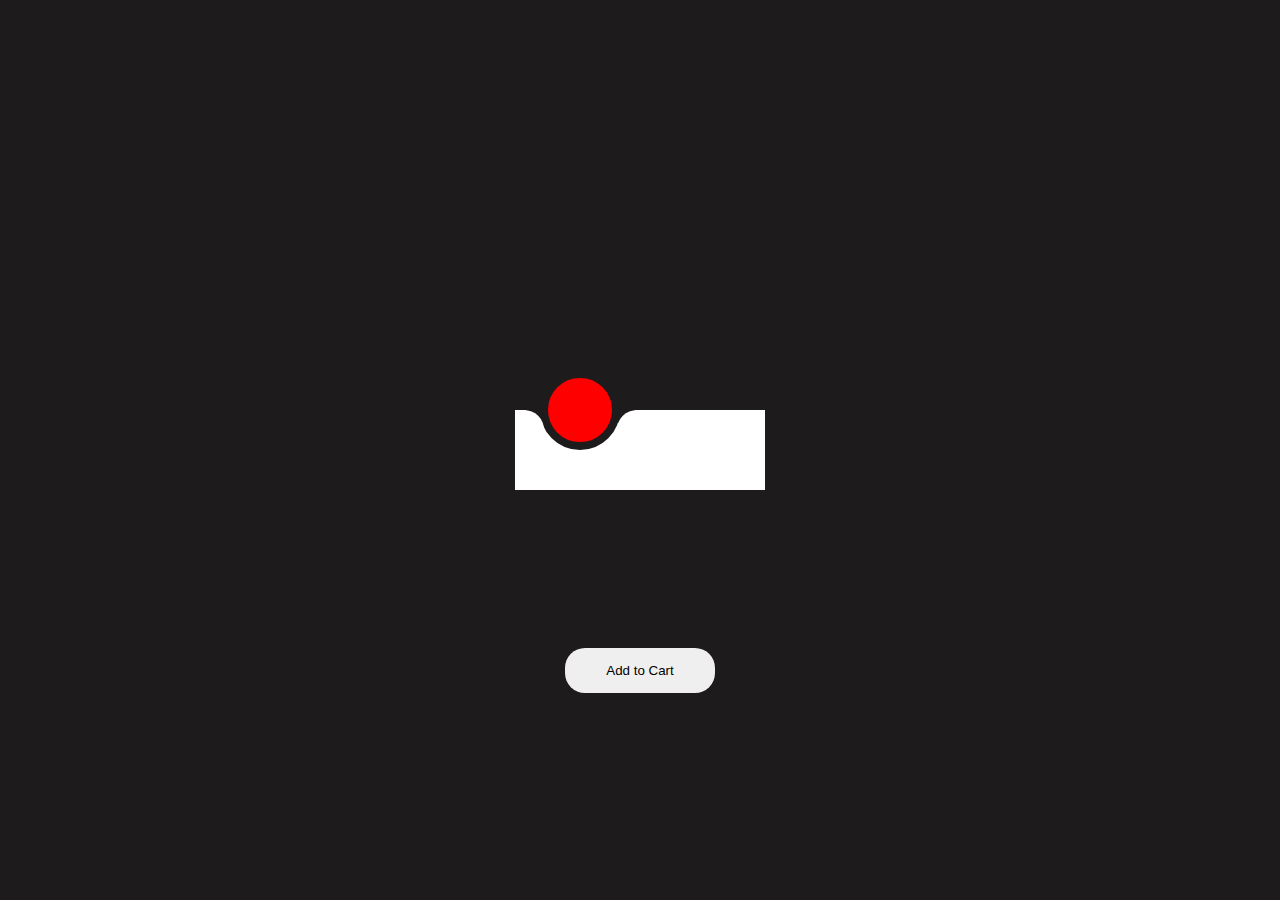
<file: AddToCart/index.html>
<!DOCTYPE html>
<html lang="en">

<head>
    <meta charset="UTF-8">
    <meta http-equiv="X-UA-Compatible" content="IE=edge">
    <meta name="viewport" content="width=device-width, initial-scale=1.0">
    <link rel="stylesheet" href="style.css">
    <title>Test</title>
</head>

<body>
    <div class="container">
        <div class="sep"></div>
    </div>
    <div class="btn-container">
        <button class="btn">Add to Cart</button>
    </div>

    <script src="app.js"></script>
</body>

</html>
</file>
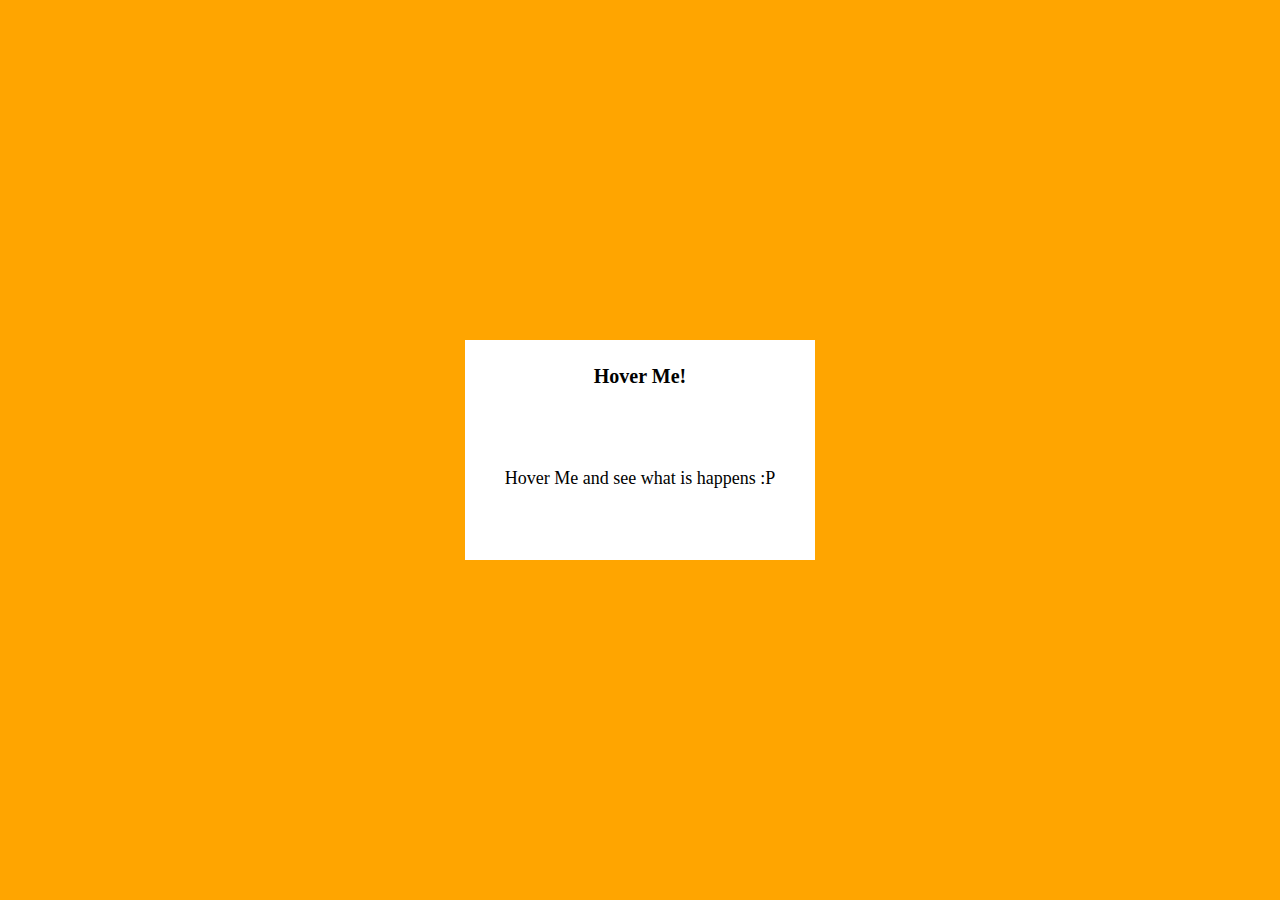
<file: Border  Effect - 1/index.html>
<!DOCTYPE html>
<html lang="en">

<head>
    <meta charset="UTF-8">
    <meta http-equiv="X-UA-Compatible" content="IE=edge">
    <meta name="viewport" content="width=device-width, initial-scale=1.0">
    <title>Border Effect - 1</title>
    <link rel="stylesheet" href="style.css" />
    <link rel="stylesheet" href="https://cdnjs.cloudflare.com/ajax/libs/font-awesome/6.2.1/css/all.min.css" />
</head>

<body>
    <div class="box">
        <div class="box-header">
            <h5>Hover Me!</h5>
        </div>
        <div class="box-body">
            <p>Hover Me and see what is happens :P</p>
        </div>
    </div>
</body>

</html>
</file>
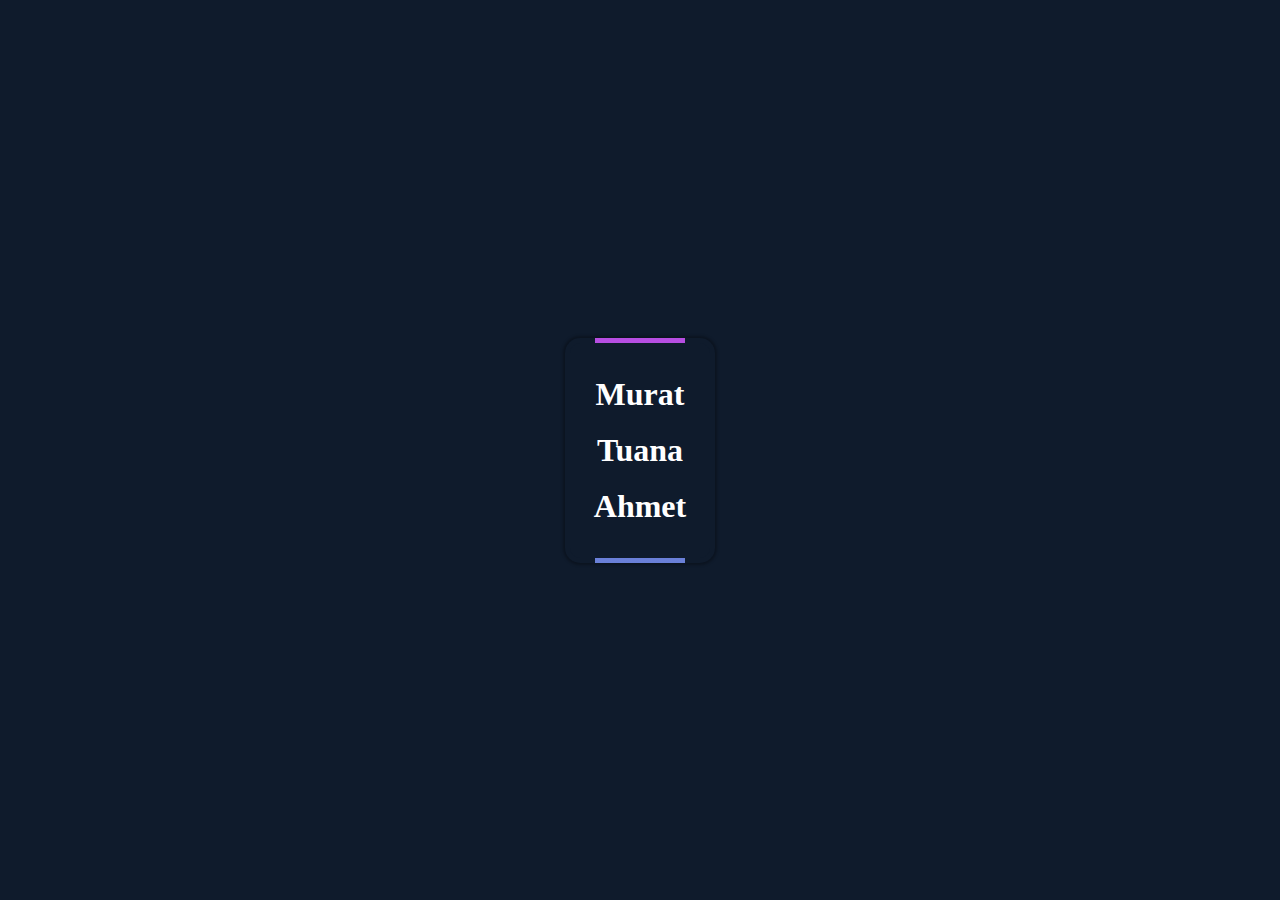
<file: Border Effect/index.html>
<!DOCTYPE html>
<html lang="en">

<head>
    <meta charset="UTF-8">
    <meta http-equiv="X-UA-Compatible" content="IE=edge">
    <meta name="viewport" content="width=device-width, initial-scale=1.0">
    <title>Border Effect</title>
    <link rel="stylesheet" href="style.css">
</head>

<body>
    <div class="box">
        <h1>Murat</h1>
        <h1>Tuana</h1>
        <h1>Ahmet</h1>
    </div>
</body>

</html>
</file>
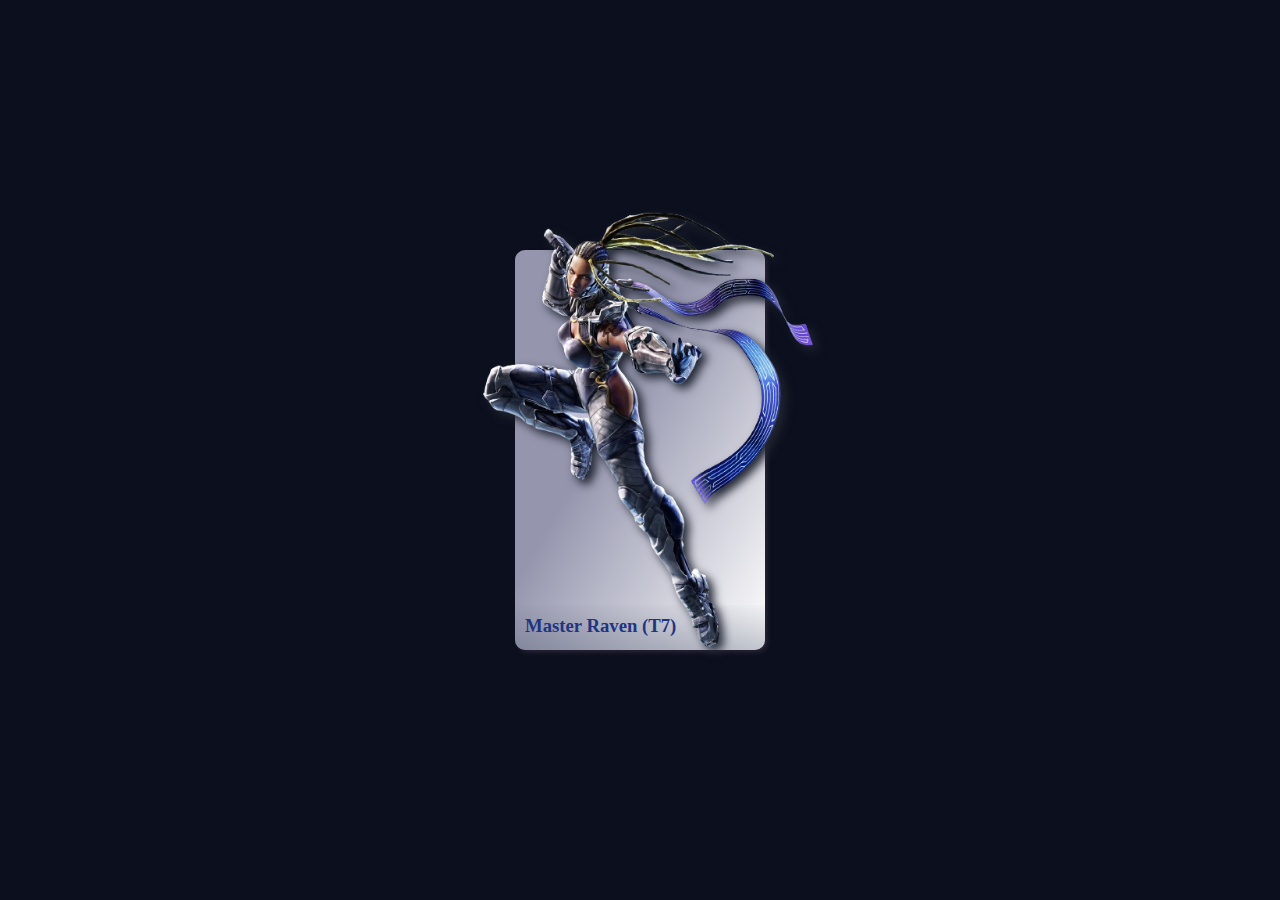
<file: Bottom Border Effect/index.html>
<!DOCTYPE html>
<html lang="en">

<head>
    <meta charset="UTF-8">
    <meta http-equiv="X-UA-Compatible" content="IE=edge">
    <meta name="viewport" content="width=device-width, initial-scale=1.0">
    <title>Bottom Borde & sliding Content Effect</title>
    <link rel="stylesheet" href="style.css">
</head>

<body>
    <div class="card">
        <div class="head">
            <img src="./img/MasterRaven.png" alt="">
        </div>
        <div class="wrapper">
            <div class="content">
                <div class="content-title">
                    <h3>Master Raven (T7)</h3>
                </div>
                <div class="content-body">
                    <div><h5>status</h5><span>alive</span></div>
                    <div><h5>origin</h5><span>unknown</span></div>
                    <div><h5>eyes</h5><span>brown</span></div>
                    <div><h5>species</h5><span>human</span></div>
                    <div><h5>age</h5><span>unknown</span></div>
                </div>
            </div>
        </div>
    </div>
</body>

</html>
</file>
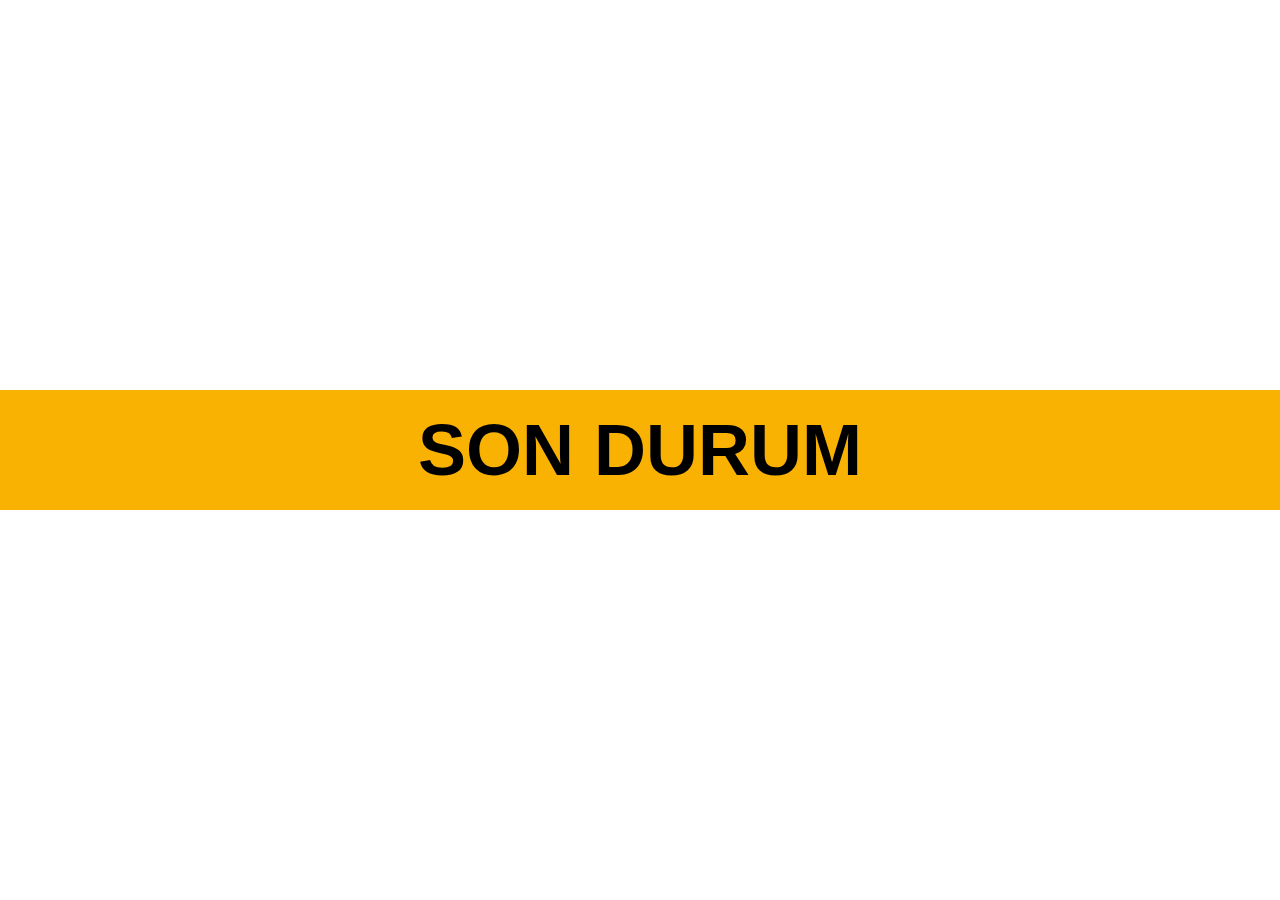
<file: Font Wave Effect/index.html>
<!DOCTYPE html>
<html lang="tr">
<head>
    <meta charset="UTF-8">
    <meta http-equiv="X-UA-Compatible" content="IE=edge">
    <meta name="viewport" content="width=device-width, initial-scale=1.0">
    <title>Wave Effect</title>
    <link rel="stylesheet" href="style.css">
    <script src="app.js" defer></script>
</head>
<body>
    <div class="line">
        <h5 class="wave">son durum</h5>
    </div>
</body>
</html>
</file>
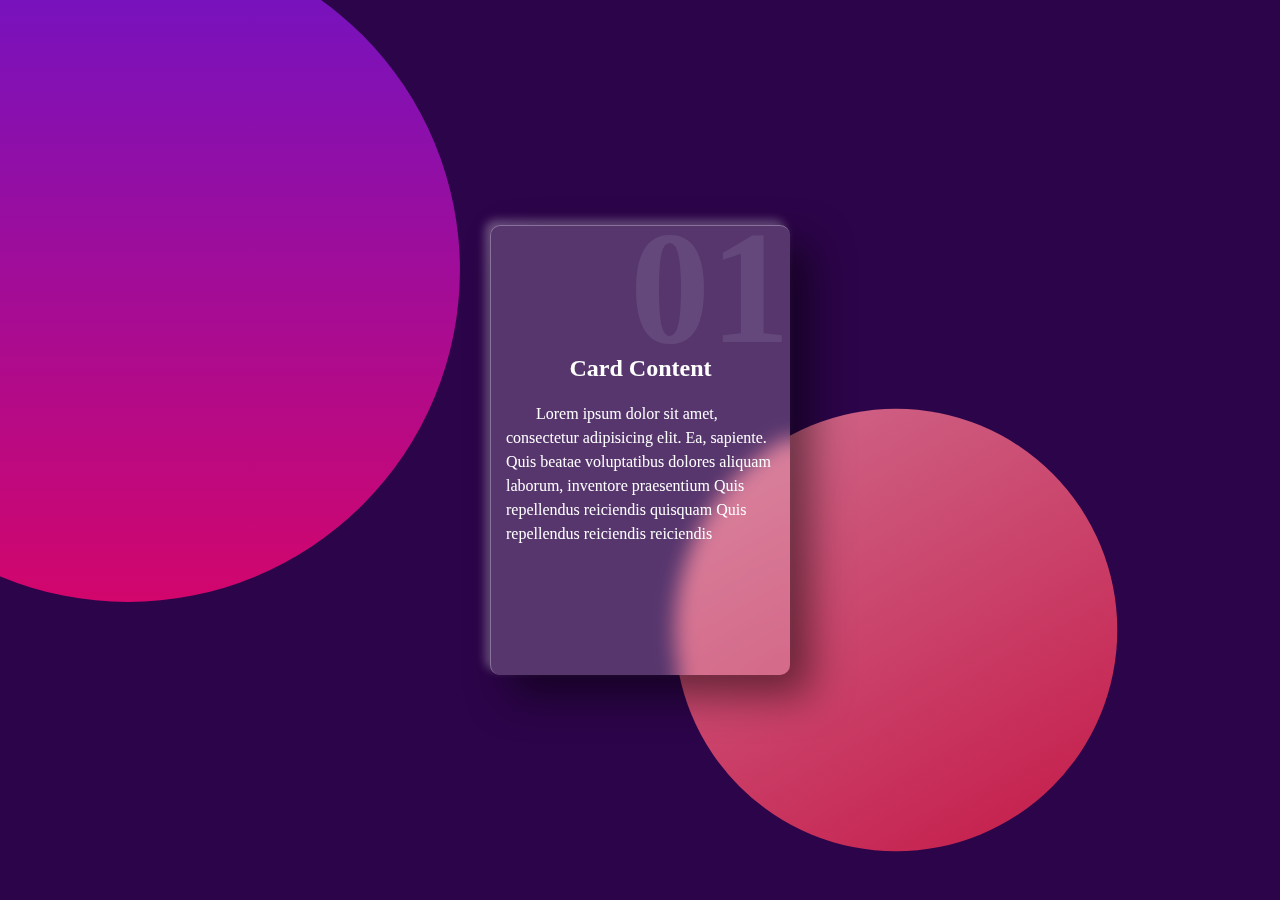
<file: GlassMorphism/index.html>
<!DOCTYPE html>
<html lang="en">

<head>
    <meta charset="UTF-8">
    <meta http-equiv="X-UA-Compatible" content="IE=edge">
    <meta name="viewport" content="width=device-width, initial-scale=1.0">
    <link rel="stylesheet" href="style.css">
    <title>GalssMorphism</title>
</head>

<body>
    <div class="card">
        <div class="card-title">
            <h1>01</h1>
        </div>
        <div class="card-body">
            <h5>Card Content</h5>
            <p>Lorem ipsum dolor sit amet, consectetur adipisicing elit. Ea, sapiente. Quis beatae
                voluptatibus dolores aliquam laborum, inventore praesentium Quis repellendus reiciendis quisquam Quis
                repellendus reiciendis reiciendis
        </div>
    </div>
</body>

</html>
</file>
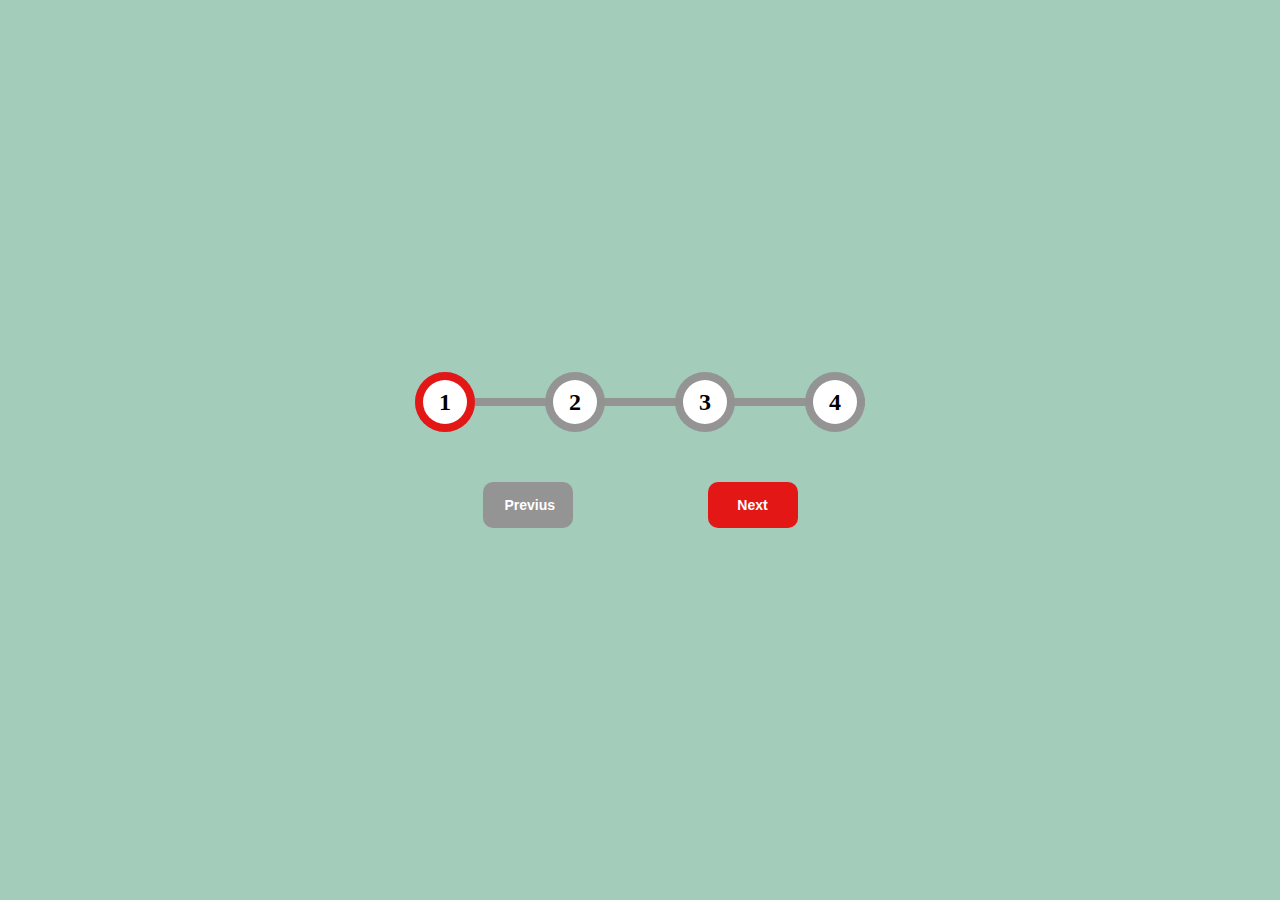
<file: Step Wizard/index.html>
<!DOCTYPE html>
<html lang="en">
<head>
    <meta charset="UTF-8">
    <meta http-equiv="X-UA-Compatible" content="IE=edge">
    <meta name="viewport" content="width=device-width, initial-scale=1.0">
    <title>Step Wizard</title>
    <link rel="stylesheet" href="style.css">
    <script src="app.js" defer></script>
</head>
<body>
    <div class="container">
        <div class="circle-container">
            <div class="progress" id="progress"></div>
            <div class="circle active"><h5>1</h5></div>
            <div class="circle"><h5>2</h5></div>
            <div class="circle"><h5>3</h5></div>
            <div class="circle"><h5>4</h5></div>
        </div>
        <div class="btn-container">
            <button class="btn prev">Previus</button>
            <button class="btn next">Next</button>
        </div>
    </div>
</body>
</html>
</file>
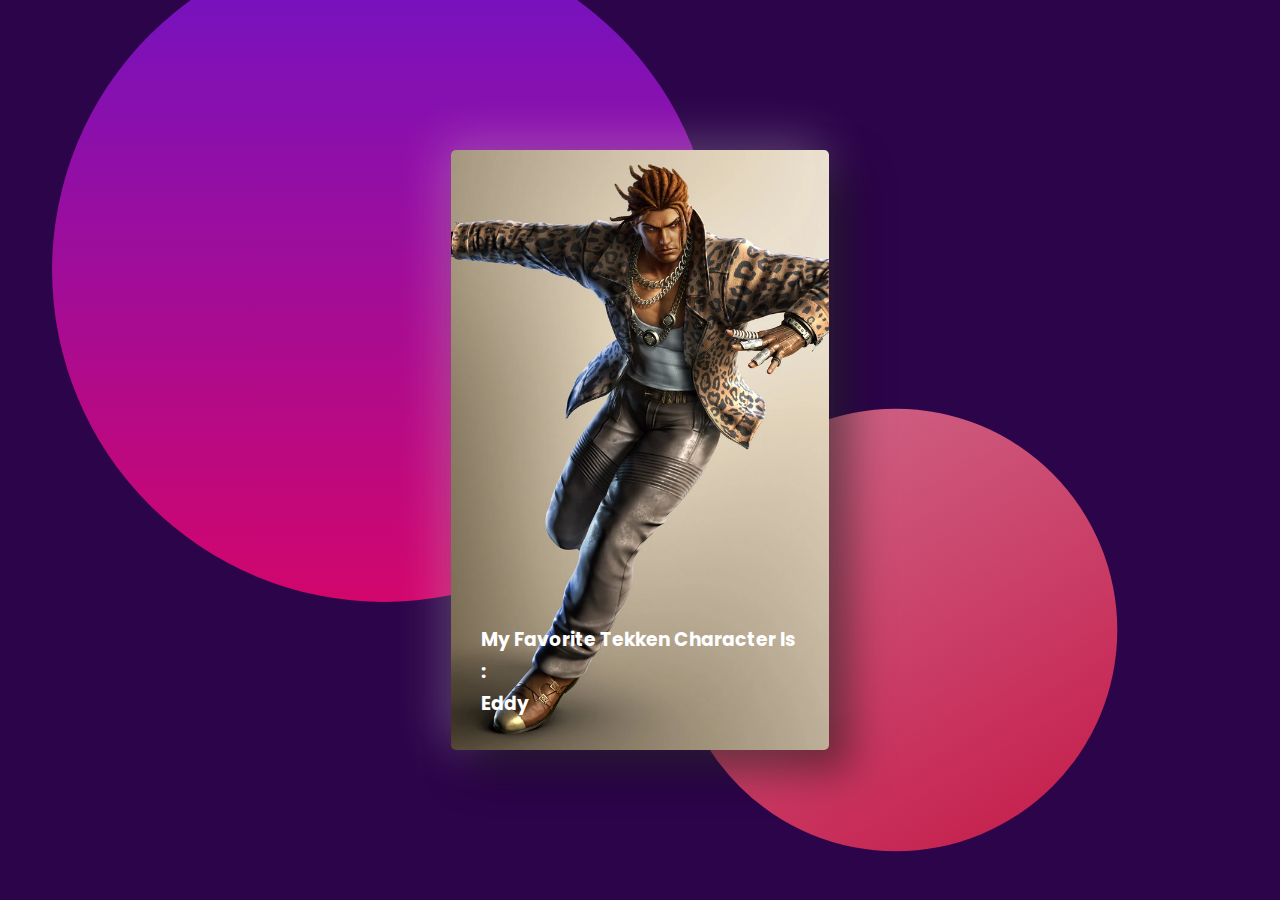
<file: TypeWriter Effect/index.html>
<!DOCTYPE html>
<html lang="en">

<head>
    <meta charset="UTF-8">
    <meta http-equiv="X-UA-Compatible" content="IE=edge">
    <meta name="viewport" content="width=device-width, initial-scale=1.0">
    <title>TypeWrite Effect</title>
    <link rel="stylesheet" href="style.css">
</head>

<body>
    <div class="container">
        <div class="card">
            <h3>my favorite Tekken character is : <br /> <span class="type-area"></span></h3>
        </div>
        <script src="app.js"></script>
</body>

</html>
</file>
<file: AddToCart/style.css>
*,
*::before,
*::after {
    margin: 0;
    padding: 0;
    box-sizing: border-box;
}

body {
    height: 100vh;
    display: flex;
    justify-content: center;
    align-items: center;
    background-color: rgb(29, 27, 27);
}

.container {
    width: 250px;
    height: 80px;
    background-color: #fff;
    position: relative;
}

.container:hover .sep {
    transform: translateX(145%);
}

.sep {
    width: 80px;
    height: 80px;
    border-radius: 50%;
    background-color: red;
    position: absolute;
    left: 10%;
    top: -50%;
    border: 8px solid rgb(29, 27, 27);
    transition: transform .5s ease;
}

.sep::before,
.sep::after {
    content: '';
    position: absolute;
    background-color: rgb(255, 255, 255);
    width: 20px;
    height: 20px;
}

.sep::before {
    left: -24.5px;
    top: 32px;
    border-top-right-radius: 30px;
    box-shadow: 2px -7px rgb(29, 27, 27);
}

.sep::after {
    right: -24.7px;
    top: 32px;
    border-top-left-radius: 30px;
    box-shadow: -2px -7px rgb(29, 27, 27);
}

.sep.active {
    animation: toCart 2s ease-in-out .1s 1;
}

.btn-container {
    width: 50%;
    height: 100px;
    position: absolute;
    bottom: 20%;
    display: flex;
    justify-content: center;
    align-items: center;
}

.btn {
    width: 150px;
    padding: 15px 0;
    border-radius: 20px;
    border: none;
    outline: none;
}

.btn:active {
    transform: scale(.95);
}


@keyframes toCart {
    0% {
        left: 0;
        top: 0;
    }

    10% {
        left: 0;
        top: calc(var(--el-top) * -1);
    }

    50% {
        left: calc(var(--el-right));
        top: calc(var(--el-top) * -1);
    }

    90% {
        left: calc(var(--el-right));
        top: calc(var(--el-top) * -1);
    }

    100% {
        left: calc(var(--el-right));
        top: calc(var(--el-top) * -1);
        transform: scale(0);
        opacity: 0;
    }

}
</file>
<file: Border  Effect - 1/style.css>
* {
    margin: 0;
    padding: 0;
    box-sizing: border-box;
}

body {
    height: 100vh;
    background-color: orange;
    display: flex;
    justify-content: center;
    align-items: center;
}

.box {
    width: 350px;
    height: 220px;
    background-color: rgb(255, 255, 255);
    padding: 15px 0;
    position: relative;
    z-index: 1;
}

.box::before {
    content: '';
    position: absolute;
    left:0;
    bottom: 0;
    width: 0;
    height: 0;
    box-sizing: border-box;
    border-bottom: 3px solid transparent;
    border-left: 3px solid transparent;
    transition: all .3s linear;
    z-index: -1;
}

.box::after {
    content: '';
    position: absolute;
    right: 0;
    top:0;
    width: 0;
    height: 0;
    box-sizing: border-box;
    border-top: 3px solid transparent;
    border-right: 3px solid transparent;
    transition: all .3s linear;
    transform-origin: center;
    z-index: -1;
}

.box:hover::before,
.box:hover::after {
    border-color: red;
    width: 100%;
    height: 100%;
}


.box .box-header {
    text-align: center;
    padding: 10px;
    z-index: 999;
}

.box .box-header h5 {
    color: #000;
    font-size: 20px;
}

.box .box-body {
    height: 85%;
    display: flex;
    justify-content: center;
    align-items: center;
    z-index: 999;
}

.box .box-body p {
    color: #000;
    font-size: large;
}
</file>
<file: Border Effect/style.css>
:root {
    --bg-color: rgb(15, 27, 44);
    --gradient-start: rgb(201, 66, 228);
    --gradient-end: rgb(88, 140, 214);
    --h1-color: #fff;
    --shadow-color: rgba(0, 0, 0, 0.3);
}

* {
    margin: 0;
    padding: 0;
    box-sizing: border-box;
}

body {
    height: 100vh;
    background-color: var(--bg-color);
    display: flex;
    justify-content: center;
    align-items: center;
}

h1 {
    color: var(--h1-color);
    font-size: xx-large;
    line-height: 3.5rem;
}

.box {
    width: 150px;
    height: 225px;
    background-color: var(--bg-color);
    display: flex;
    justify-content: center;
    align-items: center;
    flex-direction: column;
    position: relative;
    box-shadow: 0 0 3px 2px var(--shadow-color);
    border-radius: 15px;
    overflow: hidden;
    z-index: 1;
}

.box::before,
.box::after {
    content: '';
    position: absolute;
    z-index: -1;
}

.box::before {
    width: 90px;
    height: 325px;
    background-image: linear-gradient(var(--gradient-start), var(--gradient-end));
    animation: animate 3s linear infinite;
}

.box::after {
    inset: 5px;
    background-color: var(--bg-color);
    border-radius: 10px;
}

@keyframes animate {
    0% {
        transform: rotate(0deg);
    }

    100% {
        transform: rotate(360deg);
    }
}
</file>
<file: Bottom Border Effect/style.css>
:root {
    --padding: 10px;
}

* {
    margin: 0;
    padding: 0;
    box-sizing: border-box;
}

body {
    height: 100vh;
    background-color: #0C101E;
}

.card {
    width: 250px;
    height: 400px;
    background-image: linear-gradient(120deg, #9596AE 40%, #fff);
    position: relative;
    left: 50%;
    top: 50%;
    transform: translate(-50%, -50%);
    border-radius: 10px;
    box-shadow: 3px 3px 5px -1px #31293cdc;
    padding: var(--padding);
}

.card .head {
    position: absolute;
    top: -43px;
    left: -50px;
    /* background-color: red; */
    width: 100%;
    height: 100%;
    pointer-events: none;
}

.card .head img {
    width: 355px;
    height: 448px;
    filter: drop-shadow(5px 5px 5px #212531);
}

.card .wrapper {
    position: absolute;
    bottom: 0;
    left: 0;
    width: 100%;
    height: 45%;
    overflow: hidden;
    border-radius: 10px;
}

.card .wrapper .content {
    width: 100%;
    height: 100%;
    position: absolute;
    bottom: 0;
    left: 0;
    background-image: linear-gradient(rgba(57, 69, 95, .02), rgba(57, 69, 95, 0.6), rgba(57, 69, 95, 0.75));
    padding: var(--padding);
    color: #050d20;
    transform: translateY(75%);
    transition: transform .5s ease;
}

.card:hover .wrapper .content {
    transform: translateY(0%);
    transition-delay: .5s;
}

.card .wrapper .content .content-title {
    position: relative;
    width: fit-content;
    margin-bottom: 15px;
}

.card .wrapper .content-title::after {
    content: '';
    width: calc(100% + var(--padding));
    height: 3px;
    background-color: #1F3583;
    position: absolute;
    left: calc(var(--padding) * -1);
    bottom: -5px;
    transform: scaleX(0);
    /* transform-origin: right; */
    transform-origin: left;
    transition: transform .5s ease;
}

.card .wrapper .content .content-title h3 {
    color: #1F3583;
}

.card:hover .content-title::after {
    transform: scaleX(1);
    /* transform-origin: left; */
}

.card .wrapper .content .content-body div{
  margin-bottom: 8px;
}

.card .wrapper .content .content-body h5,
.card .wrapper .content .content-body span {
    color: #fff;
    font-family: sans-serif;
    text-transform: capitalize;
}

.card .wrapper .content .content-body h5{
    display: inline-block;
    width: 35%;
    font-size: 14px;
    font-weight: 700;
}
</file>
<file: Font Wave Effect/style.css>
* {
    margin: 0;
    padding: 0;
    box-sizing: border-box;
}

body {
    height: 100vh;
    display: flex;
    align-items: center;
}

.line {
    width: 100%;
    height: 120px;
    background-color: #f9b202;
    display: flex;
    justify-content: center;
    align-items: center;
    position: relative;
}

.line span {
    text-transform: uppercase;
    font: bold 72px sans-serif;
    line-height: 95px;
}

.line:hover span {
    animation: animate .05s ease;
}

@keyframes animate {
    100% {
        color: red;
        font-size: 95px;
    }
}
</file>
<file: GlassMorphism/style.css>
* {
    margin: 0;
    padding: 0;
    box-sizing: border-box;
}

body {
    position: relative;
    height: 100vh;
    background-color: #2c0449;
}

body::before {
    content: '';
    width: 100vw;
    height: 100vh;
    background-image: linear-gradient(150deg, rgb(221, 202, 221), rgb(194, 8, 57));
    position: absolute;
    top: 0;
    left: 0;
    clip-path: circle(20% at 70% 70%);
    z-index: -1;
}

body::after {
    content: '';
    width: 100vw;
    height: 100vh;
    background-image: linear-gradient(rgb(120, 18, 189), #f04);
    position: absolute;
    top: 0;
    left: 0;
    clip-path: circle(30% at 10% 30%);
    z-index: -1;
}

.card {
    width: 300px;
    height: 450px;
    position: relative;
    top: 50%;
    left: 50%;
    transform: translate(-50%, -50%);
    background-color: rgba(255, 255, 255, 0.199);
    backdrop-filter: blur(10px);
    border-top: 1px solid rgba(255, 255, 255, .3);
    border-left: 1px solid rgba(255, 255, 255, .3);
    border-radius: 10px;
    box-shadow: 20px 20px 40px rgba(0, 0, 0, .5),
    -5px -5px 10px rgba(255, 255, 255, .3);
    display: flex;
    align-items: center;
    overflow: hidden;
}

.card .card-title {
    position: absolute;
    top: -30px;
    right: 0px;
}

.card .card-title h1 {
    color: rgba(255, 255, 255, 0.096);
    font-size: 10rem;
}

.card .card-body {
    padding: 15px;
}

.card .card-body h5,
.card .card-body p {
    color: #fff;
}
.card .card-body h5 {
    text-align: center;
    font-size: 1.5rem;
    margin-bottom: 20px;
}

.card .card-body p {
    line-height: 1.5rem;
    text-indent: 30px;
}
</file>
<file: Step Wizard/style.css>
:root {
    --progress: rgb(228, 23, 23);
    --progress-empty: rgba(146, 146, 146, 0.973);
    --clr-white: #fff;
    --clr-black: #000;
}

*,
*::before,
*::after {
    padding: 0;
    margin: 0;
    box-sizing: border-box;
}

body {
    width: 100vw;
    height: 100vh;
    background-color: rgb(164, 204, 187);
    display: flex;
    justify-content: center;
    align-items: center;
}

.circle-container {
    width: 450px;
    margin-bottom: 50px;
    display: flex;
    justify-content: space-between;
    position: relative;
}

.circle-container::before {
    content: '';
    width: 100%;
    height: 8px;
    background-color: var(--progress-empty);
    position: absolute;
    left: 0;
    top: 50%;
    transform: translateY(-50%);
    z-index: -1;
}

.progress {
    width: 0%;
    height: 8px;
    background-color: var(--progress);
    position: absolute;
    left: 0;
    top: 50%;
    transform: translateY(-50%);
    z-index: -1;
    transition: width .5s ease;
}

.circle {
    width: 60px;
    height: 60px;
    position: relative;
    background-color: var(--progress-empty);
    border-radius: 50%;
    transition: transform .5s .2s ease;
    z-index: 1;
}

.circle h5 {
    text-align: center;
    font-size: 24px;
    font-weight: bold;
    line-height: 60px;
    color:var(--clr-black);
}

.circle::before,
.circle::after {
    content: '';
    position: absolute;
    border-radius: 50%;
    z-index: -1;
}

.circle::before {
    background-color: var(--progress);
    width: 0;
    height: 0;
    left: 50%;
    top: 50%;
    transform: translate(-50%, -50%);
    transition: height .5s .1s, width .5s .1s ease;
}

.circle::after, circle.active::after {
    background-color: var(--clr-white);
    inset: 8px;
}

.circle.active::before {
    width: 100%;
    height: 100%;
}


.btn-container {
    display: flex;
    justify-content: space-around;
}

.btn {
    width: 90px;
    cursor: pointer;
    border: none;
    border-radius: 10px;
    background-color: var(--progress);
    padding: 15px 22px;
    color: var(--clr-white);
    font-size: 14px;
    font-weight: 700;
}

.btn:active {
    transform: scale(.95);
}

.btn:disabled {
    background-color: var(--progress-empty);
}
</file>
<file: TypeWriter Effect/style.css>
@import url('https://fonts.googleapis.com/css2?family=Poppins:wght@300&display=swap');

* {
    margin: 0;
    padding: 0;
    box-sizing: border-box;
}

body {
    height: 100vh;
    font-family: 'Poppins', sans-serif;
    background-color: #2c0449;
}

body::before {
    content: '';
    width: 100vw;
    height: 100vh;
    background-image: linear-gradient(150deg, rgb(221, 202, 221), rgb(194, 8, 57));
    position: absolute;
    top: 0;
    left: 0;
    clip-path: circle(20% at 70% 70%);
    z-index: -1;
}

body::after {
    content: '';
    width: 100vw;
    height: 100vh;
    background-image: linear-gradient(rgb(120, 18, 189), #f04);
    position: absolute;
    top: 0;
    left: 0;
    clip-path: circle(30% at 30% 30%);
    z-index: -1;
}
.card {
    width: 378px;
    height: 600px;
    position: absolute;
    top: 50%;
    left: 50%;
    transform: translate(-50%, -50%);
    box-shadow: 20px 20px 40px rgba(0, 0, 0, .5),
    -5px -5px 50px rgba(255, 255, 255, .3);
    border-radius: 5px;
    padding: 30px;
    background-color: rgb(72, 78, 78);
    background-position: center;
    background-size: cover;
    background-repeat: no-repeat;
    transition: all .5s ease;
    display: flex;
    justify-content: start;
    align-items: flex-end;
}

.card h3 {
    color: rgb(255, 255, 255);
    line-height: 2rem;
    text-transform: capitalize;
}

span.type-area {
    padding-right: 3px;
    animation: blink .9s ease infinite;
}

@keyframes blink {
    50% {
        border-right: 2px solid rgb(226, 133, 133);
    }
}
</file>
